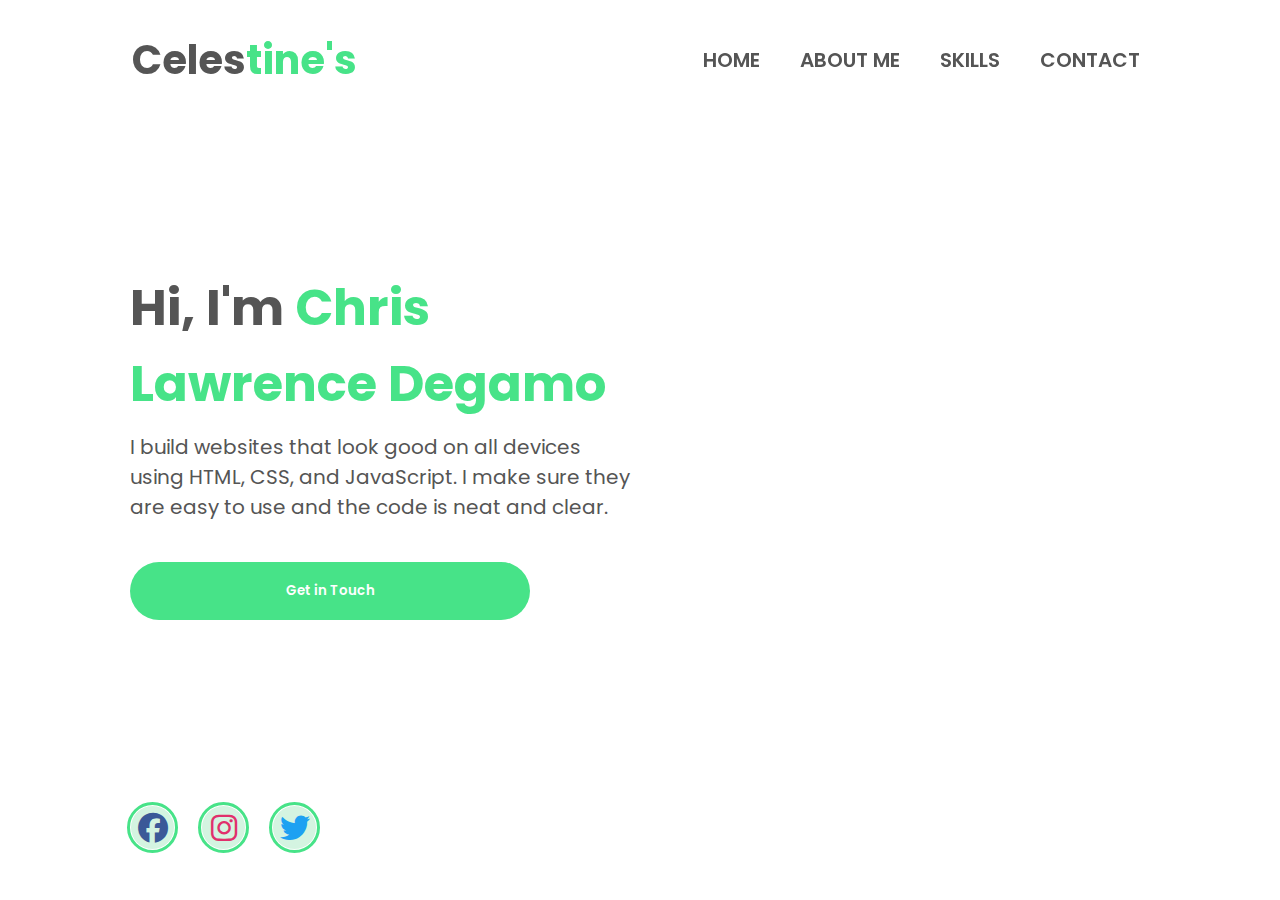
<file: PORTFOLIO/index.html>
<!DOCTYPE html>
<html lang="en">
<head>
    <meta charset="UTF-8">
    <meta name="viewport" content="width=device-width, initial-scale=1.0">
    <title>MY PORTFOLIO</title>
    <link rel="stylesheet" href="https://cdnjs.cloudflare.com/ajax/libs/font-awesome/6.2.0/css/all.min.css">
    <link rel="stylesheet" href="./assets/styles/style.css">
</head>
<body>
    <header>
        <h1 class="logo">Celes<span>tine's</span></h1>
        <nav class="nav-bar">
            <ul class="nav-links">
            <li><a href="./index.html">HOME</a></li>
            <li><a href="./pages/about-me.html">ABOUT ME</a></li>
            <li><a href="./pages/skills.html">SKILLS</a></li>
            <li><a href="./pages/contact.html">CONTACT</a></li>
          </ul>
        </nav>
    </header>
         
    <section class="hero-banner">
         <div class="hero-content">
            <h2>Hi, I'm <span>Chris Lawrence Degamo</span></h2>
            <p>I build websites that look good on all devices using HTML, CSS, and JavaScript. 
            I make sure they are easy to use and the code is neat and clear.</p>
            <div class="btn-group">
                <a href="./pages/about-me.html"><button class="primary-button">Get in Touch</button></a>
            </div>

            <div class="social-icons">
    <a href="https://www.facebook.com/christinejoy.oliveros.77" target="_blank"><i class="fab fa-facebook"></i></a>
    <a href="
    https://www.instagram.com/chuu_weyy?igsh=MWp3eThjbGY4c2x2Zw==" target="_blank"><i class="fab fa-instagram"></i></a>
    <a href="https://x.com/DegamoChri85032" target="_blank"><i class="fab fa-twitter"></i></a>
  </div>
    </section>

    
</body>
</html>
</file>
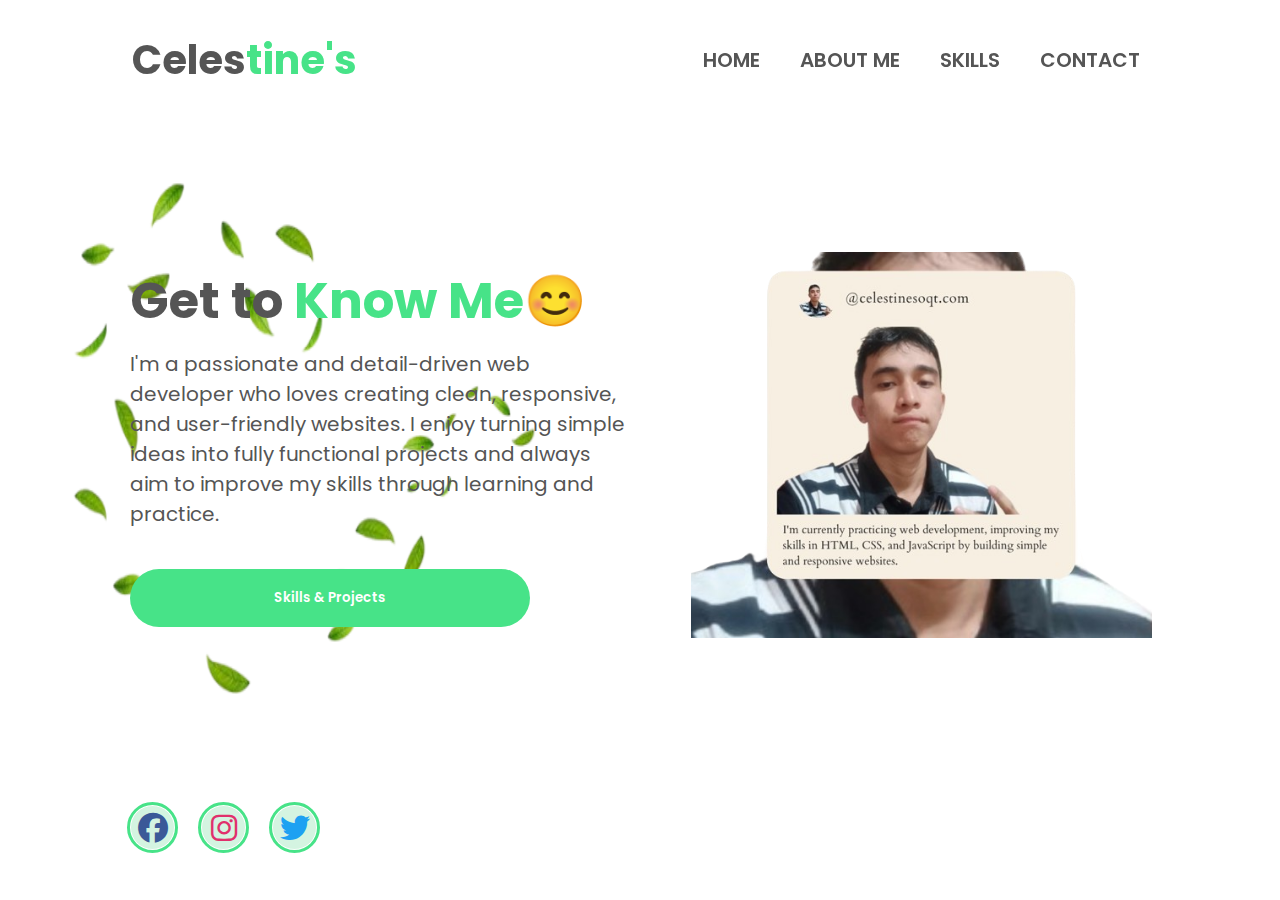
<file: PORTFOLIO/pages/about-me.html>
<!DOCTYPE html>
<html lang="en">
<head>
    <meta charset="UTF-8">
    <meta name="viewport" content="width=device-width, initial-scale=1.0">
    <title>MY PORTFOLIO</title>
    <link rel="stylesheet" href="https://cdnjs.cloudflare.com/ajax/libs/font-awesome/6.2.0/css/all.min.css">
    <link rel="stylesheet" href="../assets/styles/style.css">
</head>
<body>
    <header>
        <h1 class="logo">Celes<span>tine's</span></h1>
        <nav class="nav-bar">
            <ul class="nav-links">
            <li><a href="../index.html">HOME</a></li>
            <li><a href="../pages/about-me.html">ABOUT ME</a></li>
            <li><a href="../pages/skills.html">SKILLS</a></li>
            <li><a href="../pages/contact.html">CONTACT</a></li>
          </ul>
        </nav>
    </header>

         <section class="about-me">
         <div class="hero-content">
            <h2>Get to <span>Know Me</span>😊</h2>
            <p>I'm a passionate and detail-driven web developer who loves creating clean, responsive, and user-friendly websites. 
                I enjoy turning simple ideas into fully functional projects and always aim to improve my skills through learning and practice.</p>
            <div class="btn-group">
                <a href="./skills.html"><button class="primary-button">Skills & Projects</button></a>
            </div>

            <div class="social-icons">
    <a href="https://www.facebook.com/christinejoy.oliveros.77" target="_blank"><i class="fab fa-facebook"></i></a>
    <a href="
    https://www.instagram.com/chuu_weyy?igsh=MWp3eThjbGY4c2x2Zw==" target="_blank"><i class="fab fa-instagram"></i></a>
    <a href="https://x.com/DegamoChri85032" target="_blank"><i class="fab fa-twitter"></i></a>
  </div>
    </section>

    </body>
</html>
</file>
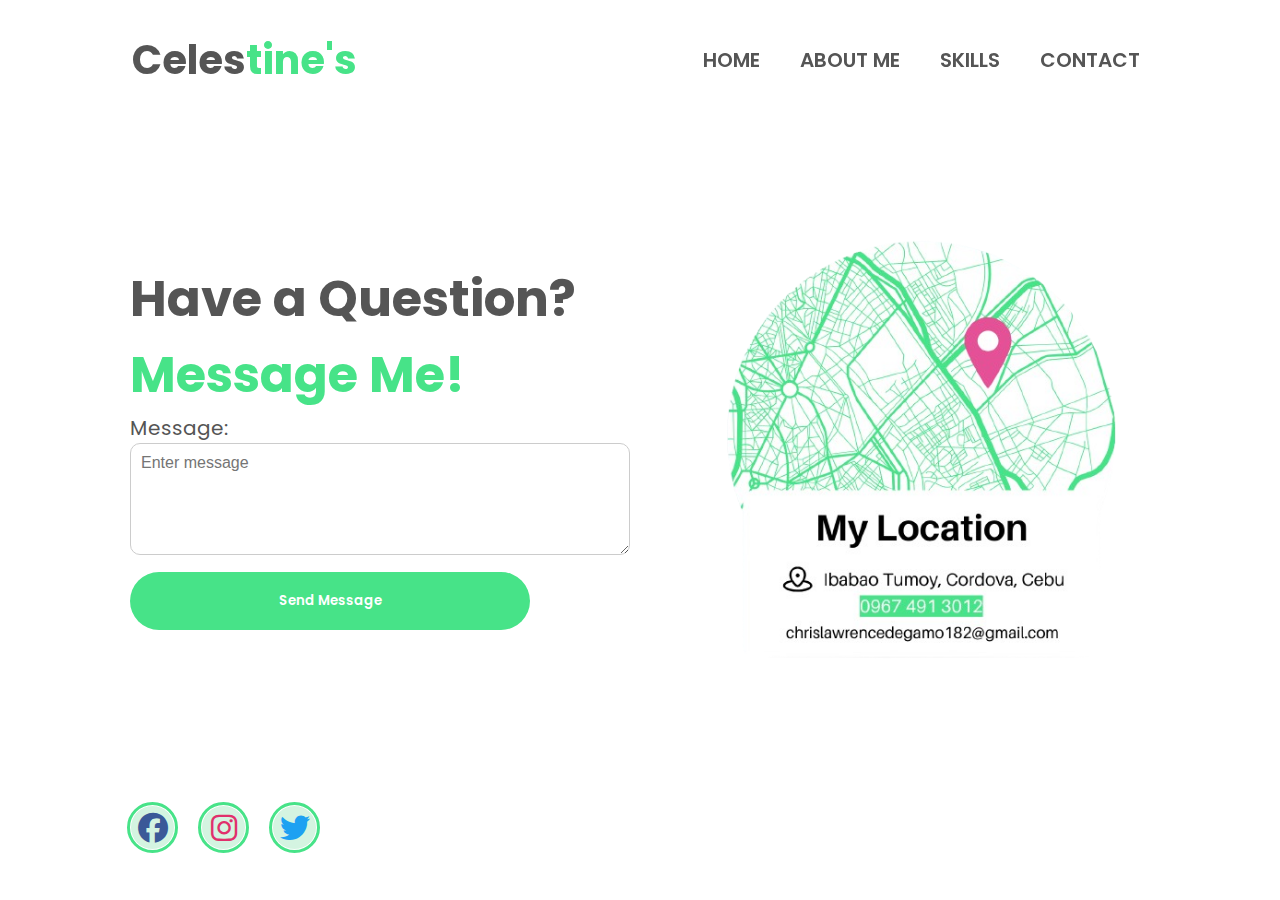
<file: PORTFOLIO/pages/contact.html>
<!DOCTYPE html>
<html lang="en">
<head>
    <meta charset="UTF-8">
    <meta name="viewport" content="width=device-width, initial-scale=1.0">
    <title>MY PORTFOLIO</title>
    <link rel="stylesheet" href="https://cdnjs.cloudflare.com/ajax/libs/font-awesome/6.2.0/css/all.min.css">
    <link rel="stylesheet" href="../assets/styles/style.css">
</head>
<body>
    <header>
        <h1 class="logo">Celes<span>tine's</span></h1>
        <nav class="nav-bar">
            <ul class="nav-links">
            <li><a href="../index.html">HOME</a></li>
            <li><a href="../pages/about-me.html">ABOUT ME</a></li>
            <li><a href="../pages/skills.html">SKILLS</a></li>
            <li><a href="../pages/contact.html">CONTACT</a></li>
          </ul>
        </nav>
    </header>

     <section class="contact-me">
         <div class="hero-content">
            <h2>Have a Question? <span>Message Me!</span></h2>
            <label for="message">Message:</label>
            <textarea id="message" placeholder="Enter message" rows="5" required></textarea>
            <a href="./thank-you.html"><button class="primary-button" type="submit">Send Message</button></a>

            <div class="social-icons">
    <a href="https://www.facebook.com/christinejoy.oliveros.77" target="_blank"><i class="fab fa-facebook"></i></a>
    <a href="
    https://www.instagram.com/chuu_weyy?igsh=MWp3eThjbGY4c2x2Zw==" target="_blank"><i class="fab fa-instagram"></i></a>
    <a href="https://x.com/DegamoChri85032" target="_blank"><i class="fab fa-twitter"></i></a>
  </div>
    </section>
</file>
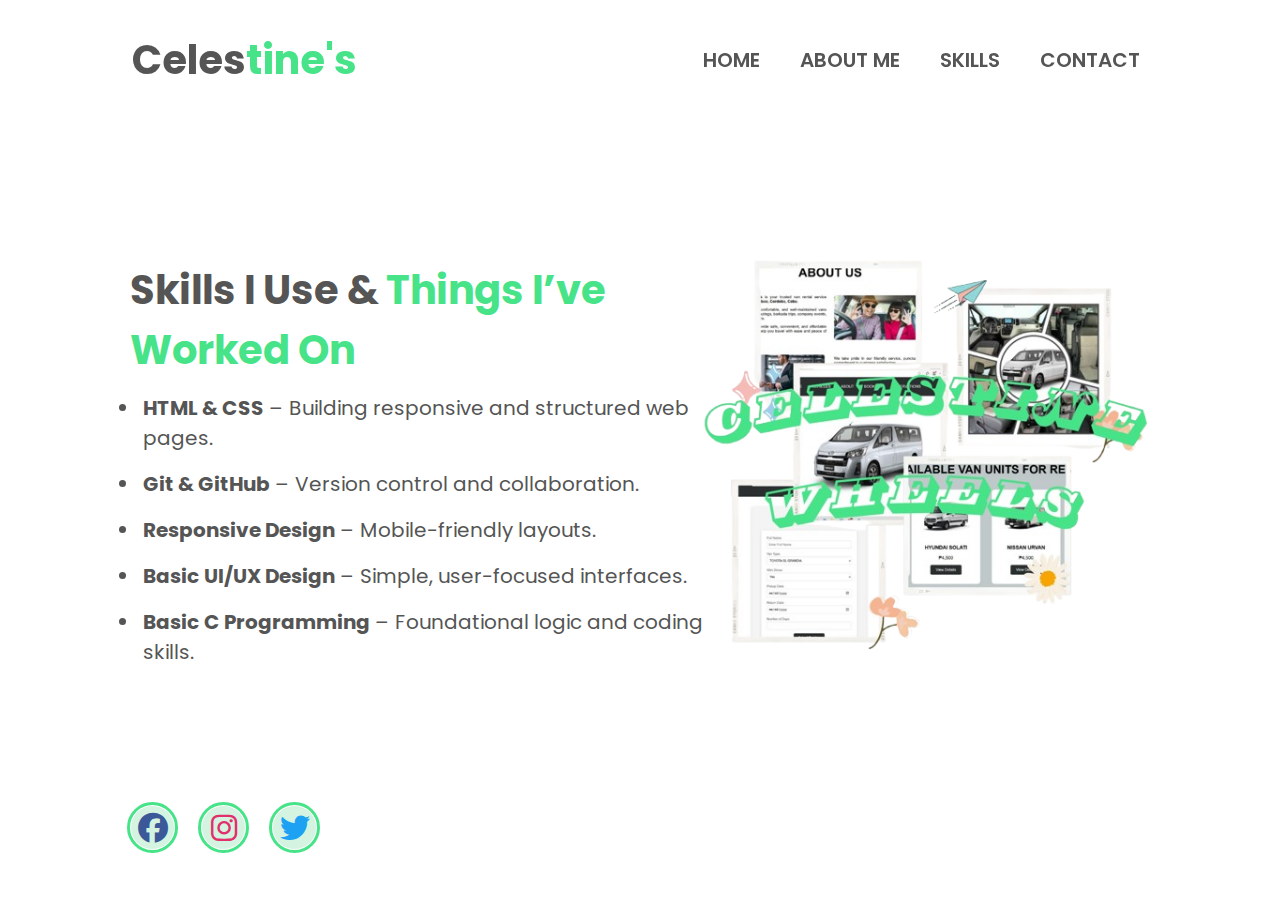
<file: PORTFOLIO/pages/skills.html>
<!DOCTYPE html>
<html lang="en">
<head>
    <meta charset="UTF-8">
    <meta name="viewport" content="width=device-width, initial-scale=1.0">
    <title>MY PORTFOLIO</title>
    <link rel="stylesheet" href="https://cdnjs.cloudflare.com/ajax/libs/font-awesome/6.2.0/css/all.min.css">
    <link rel="stylesheet" href="../assets/styles/style.css">
</head>
<body>
    <header>
        <h1 class="logo">Celes<span>tine's</span></h1>
        <nav class="nav-bar">
            <ul class="nav-links">
            <li><a href="../index.html">HOME</a></li>
            <li><a href="../pages/about-me.html">ABOUT ME</a></li>
            <li><a href="../pages/skills.html">SKILLS</a></li>
            <li><a href="../pages/contact.html">CONTACT</a></li>
          </ul>
        </nav>
    </header>

     <section class="skills">
         <div class="skills-content">
            <h2>Skills I Use & <span>Things I’ve Worked On</span></h2>
            <ul>
                <li><strong>HTML & CSS</strong> – Building responsive and structured web pages.</li>
                <li><strong>Git & GitHub</strong> – Version control and collaboration.</li>
                <li><strong>Responsive Design</strong> – Mobile-friendly layouts.</li>
                <li><strong>Basic UI/UX Design</strong> – Simple, user-focused interfaces.</li>
                <li><strong>Basic C Programming</strong> – Foundational logic and coding skills.</li>
            </ul>

            <div class="social-icons">
    <a href="https://www.facebook.com/christinejoy.oliveros.77" target="_blank"><i class="fab fa-facebook"></i></a>
    <a href="
    https://www.instagram.com/chuu_weyy?igsh=MWp3eThjbGY4c2x2Zw==" target="_blank"><i class="fab fa-instagram"></i></a>
    <a href="https://x.com/DegamoChri85032" target="_blank"><i class="fab fa-twitter"></i></a>
  </div>
    </section>
</file>
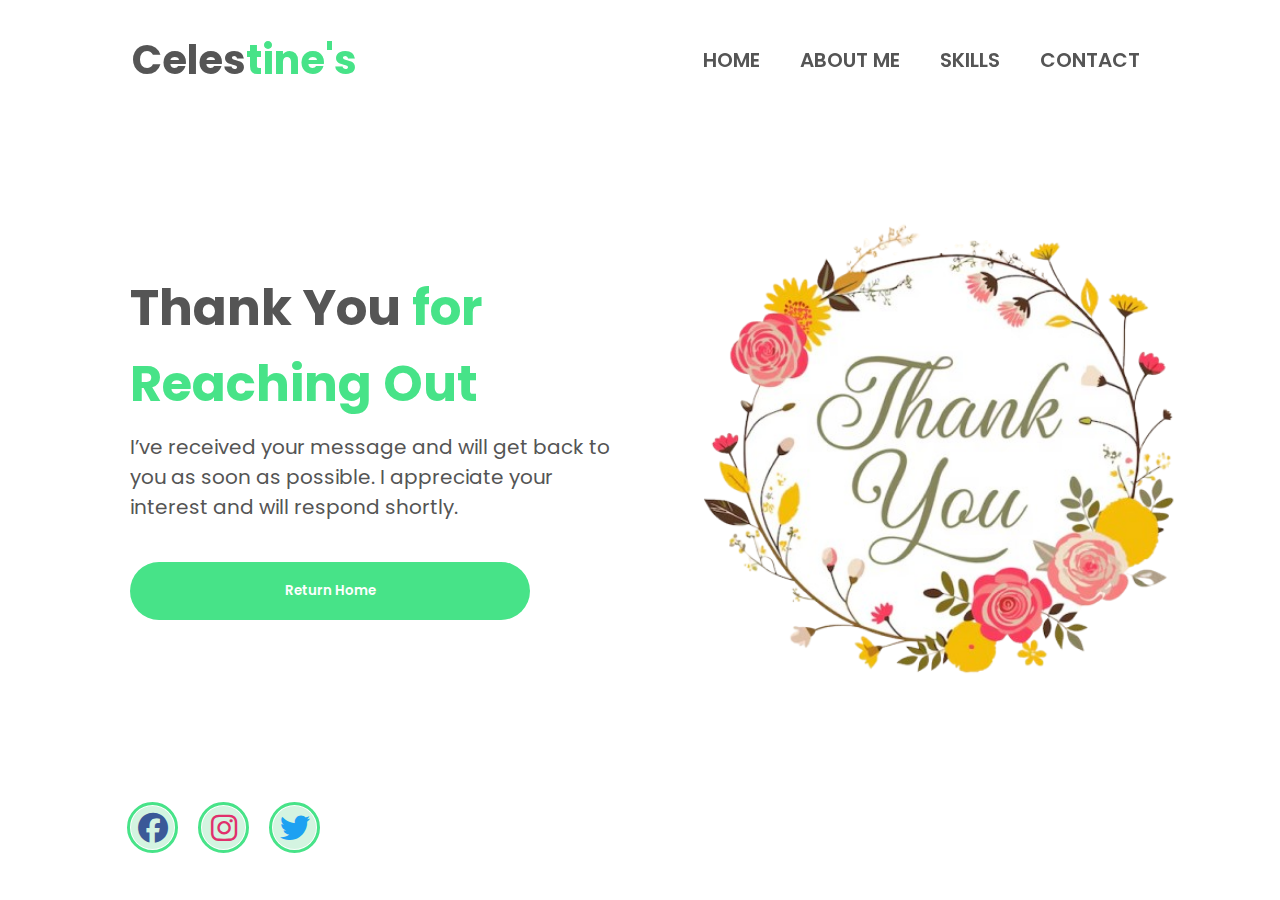
<file: PORTFOLIO/pages/thank-you.html>
<!DOCTYPE html>
<html lang="en">
<head>
    <meta charset="UTF-8">
    <meta name="viewport" content="width=device-width, initial-scale=1.0">
    <title>MY PORTFOLIO</title>
    <link rel="stylesheet" href="https://cdnjs.cloudflare.com/ajax/libs/font-awesome/6.2.0/css/all.min.css">
    <link rel="stylesheet" href="../assets/styles/style.css">
</head>
<body>
    <header>
        <h1 class="logo">Celes<span>tine's</span></h1>
        <nav class="nav-bar">
            <ul class="nav-links">
            <li><a href="../index.html">HOME</a></li>
            <li><a href="../pages/about-me.html">ABOUT ME</a></li>
            <li><a href="../pages/skills.html">SKILLS</a></li>
            <li><a href="../pages/contact.html">CONTACT</a></li>
          </ul>
        </nav>
    </header>

    <section class="thank-you">
         <div class="hero-content">
            <h2>Thank You <span>for Reaching Out</span></h2>
            <p>I’ve received your message and will get back to you as soon as possible. 
                I appreciate your interest and will respond shortly.</p>
            <div class="btn-group">
                <a href="../index.html"><button class="primary-button">Return Home</button></a>
            </div>

            <div class="social-icons">
    <a href="https://www.facebook.com/christinejoy.oliveros.77" target="_blank"><i class="fab fa-facebook"></i></a>
    <a href="
    https://www.instagram.com/chuu_weyy?igsh=MWp3eThjbGY4c2x2Zw==" target="_blank"><i class="fab fa-instagram"></i></a>
    <a href="https://x.com/DegamoChri85032" target="_blank"><i class="fab fa-twitter"></i></a>
  </div>
    </section>
    
</body>
</html>
</file>
<file: PORTFOLIO/assets/styles/style.css>
@import "btns.css";

@import url('https://fonts.googleapis.com/css2?family=Poppins:wght@300;400;500;600;700;800;900&display=swap');

@import "navbar.css";
@import "hero-banner.css";
@import "about-me.css";
@import "contact.css";
@import "thank-you.css";
@import "skills.css";

* {
    margin: 0;
    padding: 0;
    box-sizing: border-box;
    font-family: 'Poppins', sans-serif;
}
</file>
